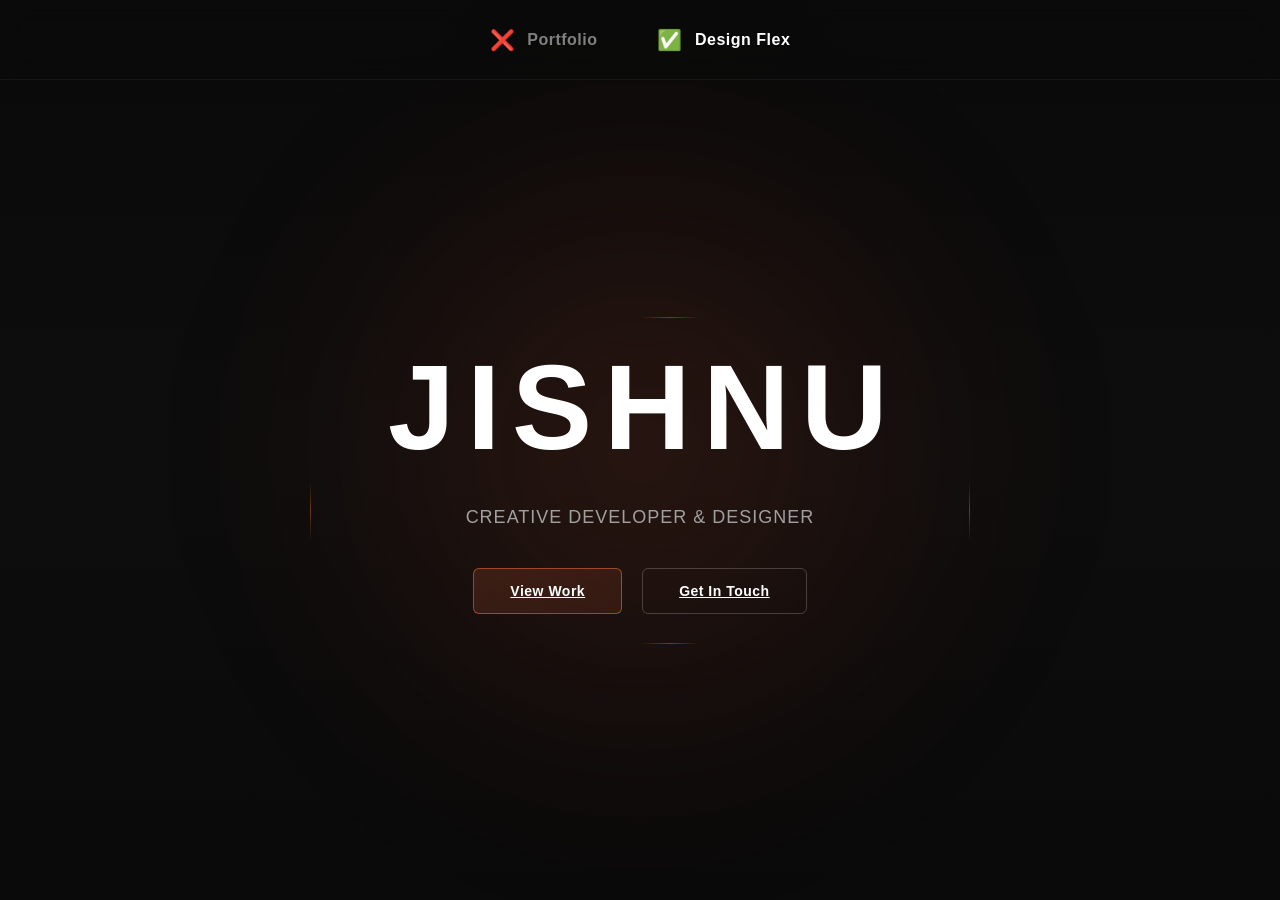
<file: portfolio-animation-showcase-standalone.html>
<!DOCTYPE html>
<html lang="en">
<head>
    <meta charset="UTF-8">
    <meta name="viewport" content="width=device-width, initial-scale=1.0">
    <title>Portfolio Animation Showcase</title>
    <style>
        /* ============================================
           MODERN PORTFOLIO ANIMATION SHOWCASE
           High-End Creative Designer Portfolio
           ============================================ */

        * {
            margin: 0;
            padding: 0;
            box-sizing: border-box;
        }

        html, body {
            width: 100%;
            height: 100%;
            overflow-x: hidden;
        }

        body {
            font-family: 'Helvetica Neue', 'Inter', 'Poppins', -apple-system, BlinkMacSystemFont, 'Segoe UI', sans-serif;
            background: linear-gradient(180deg, #0a0a0a 0%, #0d0d0d 50%, #0a0a0a 100%);
            color: #e0e0e0;
            overflow-y: auto;
            position: relative;
        }

        /* ============================================
           FIXED HEADER
           ============================================ */

        .fixed-header {
            position: fixed;
            top: 0;
            left: 0;
            right: 0;
            height: 80px;
            display: flex;
            align-items: center;
            justify-content: center;
            z-index: 1000;
            background: rgba(10, 10, 10, 0.7);
            -webkit-backdrop-filter: blur(12px);
            backdrop-filter: blur(12px);
            border-bottom: 1px solid rgba(255, 255, 255, 0.05);
        }

        .header-content {
            display: flex;
            gap: 60px;
            align-items: center;
        }

        .header-item {
            display: flex;
            align-items: center;
            gap: 12px;
            font-size: 16px;
            font-weight: 600;
            letter-spacing: 0.5px;
            animation: fadeInDown 0.8s cubic-bezier(0.25, 0.46, 0.45, 0.94) forwards;
        }

        .header-item.wrong {
            color: #808080;
            animation-delay: 0.1s;
        }

        .header-item.correct {
            color: #ffffff;
            animation-delay: 0.2s;
        }

        .header-item .icon {
            font-size: 20px;
            display: inline-block;
        }

        /* ============================================
           MAIN CONTAINER & BACKGROUND
           ============================================ */

        .container {
            width: 100%;
            min-height: 100vh;
            display: flex;
            flex-direction: column;
            align-items: center;
            justify-content: center;
            position: relative;
            padding: 80px 20px 20px;
            overflow: hidden;
        }

        /* Cinematic Ambient Glow Background */
        .glow-background {
            position: fixed;
            top: 50%;
            left: 50%;
            width: 800px;
            height: 800px;
            background: radial-gradient(
                circle,
                rgba(255, 100, 60, 0.15) 0%,
                rgba(255, 80, 40, 0.08) 25%,
                rgba(255, 60, 20, 0.04) 50%,
                transparent 70%
            );
            filter: blur(80px);
            transform: translate(-50%, -50%);
            animation: glowPulse 8s ease-in-out infinite;
            pointer-events: none;
            z-index: 0;
        }

        /* ============================================
           PORTFOLIO HERO SECTION
           ============================================ */

        .portfolio-hero {
            position: relative;
            z-index: 10;
            display: flex;
            flex-direction: column;
            align-items: center;
            justify-content: center;
            gap: 40px;
            text-align: center;
            width: 100%;
            max-width: 600px;
            animation: fadeInUp 1s cubic-bezier(0.25, 0.46, 0.45, 0.94) forwards;
            transition: transform 0.6s cubic-bezier(0.25, 0.46, 0.45, 0.94);
        }

        /* ============================================
           DECORATIVE LINES
           ============================================ */

        .decorative-line {
            position: absolute;
            background: linear-gradient(
                90deg,
                transparent,
                rgba(255, 120, 60, 0.4),
                transparent
            );
            opacity: 0;
            animation: revealLine 0.8s cubic-bezier(0.25, 0.46, 0.45, 0.94) forwards;
            animation-delay: 1.5s;
        }

        .line-top {
            width: 60px;
            height: 1px;
            top: -30px;
            left: 50%;
            transform: translateX(-50%);
        }

        .line-bottom {
            width: 60px;
            height: 1px;
            bottom: -30px;
            left: 50%;
            transform: translateX(-50%);
        }

        .line-left {
            width: 1px;
            height: 60px;
            left: -30px;
            top: 50%;
            transform: translateY(-50%);
            background: linear-gradient(
                180deg,
                transparent,
                rgba(255, 120, 60, 0.4),
                transparent
            );
        }

        .line-right {
            width: 1px;
            height: 60px;
            right: -30px;
            top: 50%;
            transform: translateY(-50%);
            background: linear-gradient(
                180deg,
                transparent,
                rgba(255, 120, 60, 0.4),
                transparent
            );
        }

        /* ============================================
           COUNTER & NAME ANIMATION
           ============================================ */

        .animation-wrapper {
            position: relative;
            height: 120px;
            display: flex;
            align-items: center;
            justify-content: center;
            min-width: 300px;
        }

        /* Counter (0 to 100) */
        .counter {
            font-size: 120px;
            font-weight: 900;
            letter-spacing: -2px;
            background: linear-gradient(
                135deg,
                #ff7a60 0%,
                #ff9a7b 50%,
                #ffb8a0 100%
            );
            -webkit-background-clip: text;
            -webkit-text-fill-color: transparent;
            background-clip: text;
            text-shadow: 0 0 30px rgba(255, 120, 60, 0.3);
            animation: slideOut 0.6s cubic-bezier(0.25, 0.46, 0.45, 0.94) 3s forwards;
            will-change: transform, opacity;
        }

        /* JISHNU Name Letters */
        .name-container {
            position: absolute;
            top: 50%;
            left: 50%;
            transform: translate(-50%, -50%);
            display: flex;
            gap: 8px;
            opacity: 0;
            animation: fadeIn 0.6s cubic-bezier(0.25, 0.46, 0.45, 0.94) 3.2s forwards;
        }

        .letter {
            font-size: 120px;
            font-weight: 900;
            letter-spacing: 4px;
            color: #ffffff;
            opacity: 0;
            transform: scale(0.8) translateY(20px);
            animation: revealLetter 0.6s cubic-bezier(0.25, 0.46, 0.45, 0.94) forwards;
            will-change: transform, opacity;
        }

        /* Staggered letter animation */
        .letter[data-letter="J"] { animation-delay: 3.3s; }
        .letter[data-letter="I"] { animation-delay: 3.4s; }
        .letter[data-letter="S"] { animation-delay: 3.5s; }
        .letter[data-letter="H"] { animation-delay: 3.6s; }
        .letter[data-letter="N"] { animation-delay: 3.7s; }
        .letter[data-letter="U"] { animation-delay: 3.8s; }

        /* ============================================
           SUBTITLE & CTA
           ============================================ */

        .subtitle {
            opacity: 0;
            animation: fadeInUp 0.8s cubic-bezier(0.25, 0.46, 0.45, 0.94) 4s forwards;
        }

        .subtitle p {
            font-size: 18px;
            font-weight: 300;
            letter-spacing: 1px;
            color: #a0a0a0;
            text-transform: uppercase;
        }

        .cta-buttons {
            display: flex;
            gap: 20px;
            opacity: 0;
            animation: fadeInUp 0.8s cubic-bezier(0.25, 0.46, 0.45, 0.94) 4.2s forwards;
            flex-wrap: wrap;
            justify-content: center;
        }

        /* Buttons */
        .btn {
            padding: 14px 36px;
            border: 1.5px solid rgba(255, 120, 60, 0.3);
            background: rgba(255, 120, 60, 0.08);
            color: #ffffff;
            font-size: 14px;
            font-weight: 600;
            letter-spacing: 0.5px;
            border-radius: 6px;
            cursor: pointer;
            transition: all 0.4s cubic-bezier(0.25, 0.46, 0.45, 0.94);
            -webkit-backdrop-filter: blur(10px);
            backdrop-filter: blur(10px);
            position: relative;
            overflow: hidden;
        }

        .btn::before {
            content: '';
            position: absolute;
            top: 0;
            left: -100%;
            width: 100%;
            height: 100%;
            background: linear-gradient(
                90deg,
                transparent,
                rgba(255, 120, 60, 0.2),
                transparent
            );
            transition: left 0.6s cubic-bezier(0.25, 0.46, 0.45, 0.94);
        }

        .btn:hover::before {
            left: 100%;
        }

        .btn-primary {
            background: linear-gradient(135deg, rgba(255, 120, 60, 0.15), rgba(255, 100, 60, 0.1));
            border-color: rgba(255, 120, 60, 0.5);
        }

        .btn-primary:hover {
            border-color: rgba(255, 120, 60, 0.8);
            background: linear-gradient(135deg, rgba(255, 120, 60, 0.25), rgba(255, 100, 60, 0.2));
            box-shadow: 0 0 20px rgba(255, 120, 60, 0.3);
            transform: translateY(-2px);
        }

        .btn-secondary {
            background: transparent;
            border-color: rgba(255, 255, 255, 0.2);
        }

        .btn-secondary:hover {
            border-color: rgba(255, 255, 255, 0.6);
            background: rgba(255, 255, 255, 0.05);
            box-shadow: 0 0 15px rgba(255, 255, 255, 0.1);
            transform: translateY(-2px);
        }

        /* ============================================
           BOTTOM INFO
           ============================================ */

        .bottom-info {
            position: absolute;
            bottom: 40px;
            opacity: 0;
            animation: fadeInUp 0.8s cubic-bezier(0.25, 0.46, 0.45, 0.94) 4.4s forwards;
        }

        .scroll-hint {
            font-size: 14px;
            color: #808080;
            letter-spacing: 0.5px;
            animation: float 3s ease-in-out infinite;
        }

        /* ============================================
           ANIMATIONS
           ============================================ */

        @keyframes fadeInDown {
            from {
                opacity: 0;
                transform: translateY(-20px);
            }
            to {
                opacity: 1;
                transform: translateY(0);
            }
        }

        @keyframes fadeInUp {
            from {
                opacity: 0;
                transform: translateY(20px);
            }
            to {
                opacity: 1;
                transform: translateY(0);
            }
        }

        @keyframes fadeIn {
            from {
                opacity: 0;
            }
            to {
                opacity: 1;
            }
        }

        @keyframes slideOut {
            from {
                opacity: 1;
                transform: scale(1) translateY(0);
            }
            to {
                opacity: 0;
                transform: scale(1.2) translateY(-40px);
            }
        }

        @keyframes revealLetter {
            from {
                opacity: 0;
                transform: scale(0.8) translateY(20px);
                letter-spacing: -4px;
            }
            to {
                opacity: 1;
                transform: scale(1) translateY(0);
                letter-spacing: 4px;
            }
        }

        @keyframes revealLine {
            from {
                opacity: 0;
                transform: scaleX(0);
            }
            to {
                opacity: 1;
                transform: scaleX(1);
            }
        }

        @keyframes glowPulse {
            0%, 100% {
                filter: blur(80px) brightness(1);
                opacity: 0.6;
            }
            50% {
                filter: blur(100px) brightness(1.2);
                opacity: 0.8;
            }
        }

        @keyframes float {
            0%, 100% {
                transform: translateY(0px);
            }
            50% {
                transform: translateY(-8px);
            }
        }

        /* ============================================
           RESPONSIVE DESIGN
           ============================================ */

        @media (max-width: 768px) {
            .fixed-header {
                height: 60px;
            }

            .header-content {
                gap: 40px;
                font-size: 14px;
            }

            .header-item .icon {
                font-size: 16px;
            }

            .container {
                padding: 60px 20px 20px;
            }

            .portfolio-hero {
                gap: 30px;
                max-width: 90%;
            }

            .animation-wrapper {
                height: 100px;
            }

            .counter,
            .letter {
                font-size: 80px;
            }

            .subtitle p {
                font-size: 16px;
            }

            .cta-buttons {
                gap: 12px;
            }

            .btn {
                padding: 12px 28px;
                font-size: 13px;
            }

            .decorative-line {
                animation-delay: 1.2s;
            }

            .glow-background {
                width: 500px;
                height: 500px;
            }
        }

        @media (max-width: 480px) {
            .header-content {
                gap: 20px;
                flex-direction: column;
            }

            .portfolio-hero {
                gap: 20px;
            }

            .animation-wrapper {
                height: 80px;
            }

            .counter,
            .letter {
                font-size: 60px;
            }

            .subtitle p {
                font-size: 14px;
            }

            .cta-buttons {
                flex-direction: column;
                width: 100%;
            }

            .btn {
                width: 100%;
            }

            .glow-background {
                width: 300px;
                height: 300px;
            }

            .decorative-line {
                display: none;
            }
        }

        /* ============================================
           PERFORMANCE OPTIMIZATION
           ============================================ */

        .counter,
        .letter,
        .name-container,
        .glow-background,
        .portfolio-hero {
            will-change: transform, opacity;
        }

        /* GPU acceleration */
        body {
            transform: translateZ(0);
            -webkit-font-smoothing: antialiased;
            -moz-osx-font-smoothing: grayscale;
        }
    </style>
</head>
<body>
    <!-- Fixed Header -->
    <header class="fixed-header">
        <div class="header-content">
            <div class="header-item wrong">
                <span class="icon">❌</span>
                <span class="text">Portfolio</span>
            </div>
            <div class="header-item correct">
                <span class="icon">✅</span>
                <span class="text">Design Flex</span>
            </div>
        </div>
    </header>

    <!-- Main Container -->
    <div class="container">
        <!-- Background Glow Element -->
        <div class="glow-background"></div>
        
        <!-- Portfolio Hero Section -->
        <div class="portfolio-hero">
            <!-- Decorative Lines -->
            <div class="decorative-line line-top"></div>
            <div class="decorative-line line-bottom"></div>
            <div class="decorative-line line-left"></div>
            <div class="decorative-line line-right"></div>

            <!-- Counter / Name Animation -->
            <div class="animation-wrapper">
                <!-- Counter (0-100) -->
                <div class="counter" id="counter">0</div>
                
                <!-- JISHNU Text (hidden initially, reveals after counter) -->
                <div class="name-container" id="nameContainer">
                    <span class="letter" data-letter="J">J</span>
                    <span class="letter" data-letter="I">I</span>
                    <span class="letter" data-letter="S">S</span>
                    <span class="letter" data-letter="H">H</span>
                    <span class="letter" data-letter="N">N</span>
                    <span class="letter" data-letter="U">U</span>
                </div>
            </div>

            <!-- Subtitle -->
            <div class="subtitle" id="subtitle">
                <p>Creative Developer & Designer</p>
            </div>

            <!-- CTA Buttons -->
            <div class="cta-buttons">
                <a href="index.html#projects" class="btn btn-primary">View Work</a>
                <a href="index.html#contact" class="btn btn-secondary">Get In Touch</a>
            </div>
        </div>

        <!-- Bottom Info -->
    </div>

    <!-- JavaScript -->
    <script>
        // ============================================
        // PORTFOLIO ANIMATION SHOWCASE - JAVASCRIPT
        // Handles counter animation, text reveal, and interactions
        // ============================================

        document.addEventListener('DOMContentLoaded', function() {
            // ============================================
            // COUNTER ANIMATION (0 to 100)
            // ============================================
            
            const counterElement = document.getElementById('counter');
            const nameContainer = document.getElementById('nameContainer');
            const subtitle = document.getElementById('subtitle');
            
            // Animate counter from 0 to 100
            function animateCounter() {
                const duration = 3000; // 3 seconds (ease-out)
                const startTime = Date.now();
                
                function update() {
                    const elapsed = Date.now() - startTime;
                    const progress = Math.min(elapsed / duration, 1);
                    
                    // Ease-out cubic easing function for natural deceleration
                    const easeProgress = 1 - Math.pow(1 - progress, 3);
                    
                    // Calculate current number
                    const currentNumber = Math.floor(easeProgress * 100);
                    
                    counterElement.textContent = currentNumber;
                    
                    if (progress < 1) {
                        requestAnimationFrame(update);
                    } else {
                        // Counter complete - trigger name reveal
                        counterElement.textContent = '100';
                        setTimeout(() => {
                            triggerNameReveal();
                        }, 200);
                    }
                }
                
                requestAnimationFrame(update);
            }
            
            // ============================================
            // NAME REVEAL ANIMATION
            // ============================================
            
            function triggerNameReveal() {
                // The CSS animation handles the reveal via animation-delay
                // This function is called when counter completes
                console.log('✨ Counter complete - JISHNU name revealed');
            }
            
            // ============================================
            // BUTTON INTERACTIONS
            // ============================================
            
            const buttons = document.querySelectorAll('.btn');
            
            buttons.forEach(button => {
                button.addEventListener('mouseenter', function() {
                    this.style.transform = 'translateY(-3px) scale(1.02)';
                });
                
                button.addEventListener('mouseleave', function() {
                    this.style.transform = 'translateY(0) scale(1)';
                });
                
                button.addEventListener('click', function(e) {
                    // Ripple effect
                    const rect = this.getBoundingClientRect();
                    const x = e.clientX - rect.left;
                    const y = e.clientY - rect.top;
                    
                    const ripple = document.createElement('span');
                    ripple.style.position = 'absolute';
                    ripple.style.left = x + 'px';
                    ripple.style.top = y + 'px';
                    ripple.style.width = '0';
                    ripple.style.height = '0';
                    ripple.style.borderRadius = '50%';
                    ripple.style.background = 'rgba(255, 120, 60, 0.5)';
                    ripple.style.pointerEvents = 'none';
                    ripple.style.transform = 'translate(-50%, -50%)';
                    
                    this.appendChild(ripple);
                    
                    // Animate ripple
                    ripple.animate([
                        { width: '0', height: '0', opacity: 1 },
                        { width: '300px', height: '300px', opacity: 0 }
                    ], {
                        duration: 600,
                        easing: 'cubic-bezier(0.25, 0.46, 0.45, 0.94)'
                    });
                    
                    setTimeout(() => ripple.remove(), 600);
                });
            });
            
            // ============================================
            // SCROLL INTERACTIONS
            // ============================================
            
            window.addEventListener('scroll', function() {
                const scrollProgress = window.scrollY / (document.documentElement.scrollHeight - window.innerHeight);
                const glowBg = document.querySelector('.glow-background');
                
                // Subtle glow movement on scroll
                glowBg.style.transform = `translate(-50%, calc(-50% + ${scrollProgress * 30}px))`;
            });
            
            // ============================================
            // SMOOTH PAGE LOAD SEQUENCE
            // ============================================
            
            // Wait for DOM to be fully ready
            setTimeout(() => {
                // Start counter animation after 500ms delay
                animateCounter();
            }, 500);
            
            // ============================================
            // KEYBOARD SHORTCUT
            // ============================================
            
            document.addEventListener('keydown', function(e) {
                // Press 'R' to restart animation
                if (e.key === 'r' || e.key === 'R') {
                    location.reload();
                }
            });
            
            // ============================================
            // PARALLAX EFFECT (Optional Enhancement)
            // ============================================
            
            const heroSection = document.querySelector('.portfolio-hero');
            
            window.addEventListener('mousemove', function(e) {
                if (!heroSection) return;
                
                const x = e.clientX / window.innerWidth;
                const y = e.clientY / window.innerHeight;
                
                const moveX = (x - 0.5) * 10;
                const moveY = (y - 0.5) * 10;
                
                heroSection.style.transform = `perspective(1000px) rotateX(${moveY}deg) rotateY(${moveX}deg)`;
            });
            
            window.addEventListener('mouseleave', function() {
                if (heroSection) {
                    heroSection.style.transform = 'perspective(1000px) rotateX(0) rotateY(0)';
                }
            });
            
            // ============================================
            // TOUCH SUPPORT FOR MOBILE
            // ============================================
            
            let touchStartX = 0;
            let touchStartY = 0;
            
            document.addEventListener('touchstart', function(e) {
                touchStartX = e.touches[0].clientX;
                touchStartY = e.touches[0].clientY;
            });
            
            document.addEventListener('touchmove', function(e) {
                if (!heroSection) return;
                
                const touchX = e.touches[0].clientX;
                const touchY = e.touches[0].clientY;
                
                const diffX = (touchX - touchStartX) * 0.05;
                const diffY = (touchY - touchStartY) * 0.05;
                
                heroSection.style.transform = `perspective(1000px) rotateX(${diffY}deg) rotateY(${diffX}deg)`;
            });
            
            document.addEventListener('touchend', function() {
                if (heroSection) {
                    heroSection.style.transform = 'perspective(1000px) rotateX(0) rotateY(0)';
                }
            });
            
            // ============================================
            // CONSOLE MESSAGE
            // ============================================
            
            console.log('%c🎨 Portfolio Animation Showcase', 'font-size: 20px; font-weight: bold; color: #ff7a60;');
            console.log('%cPress "R" to restart the animation', 'font-size: 14px; color: #a0a0a0;');
            console.log('%cHover over buttons for interactions', 'font-size: 14px; color: #a0a0a0;');
        });
    </script>
</body>
</html>
</file>
